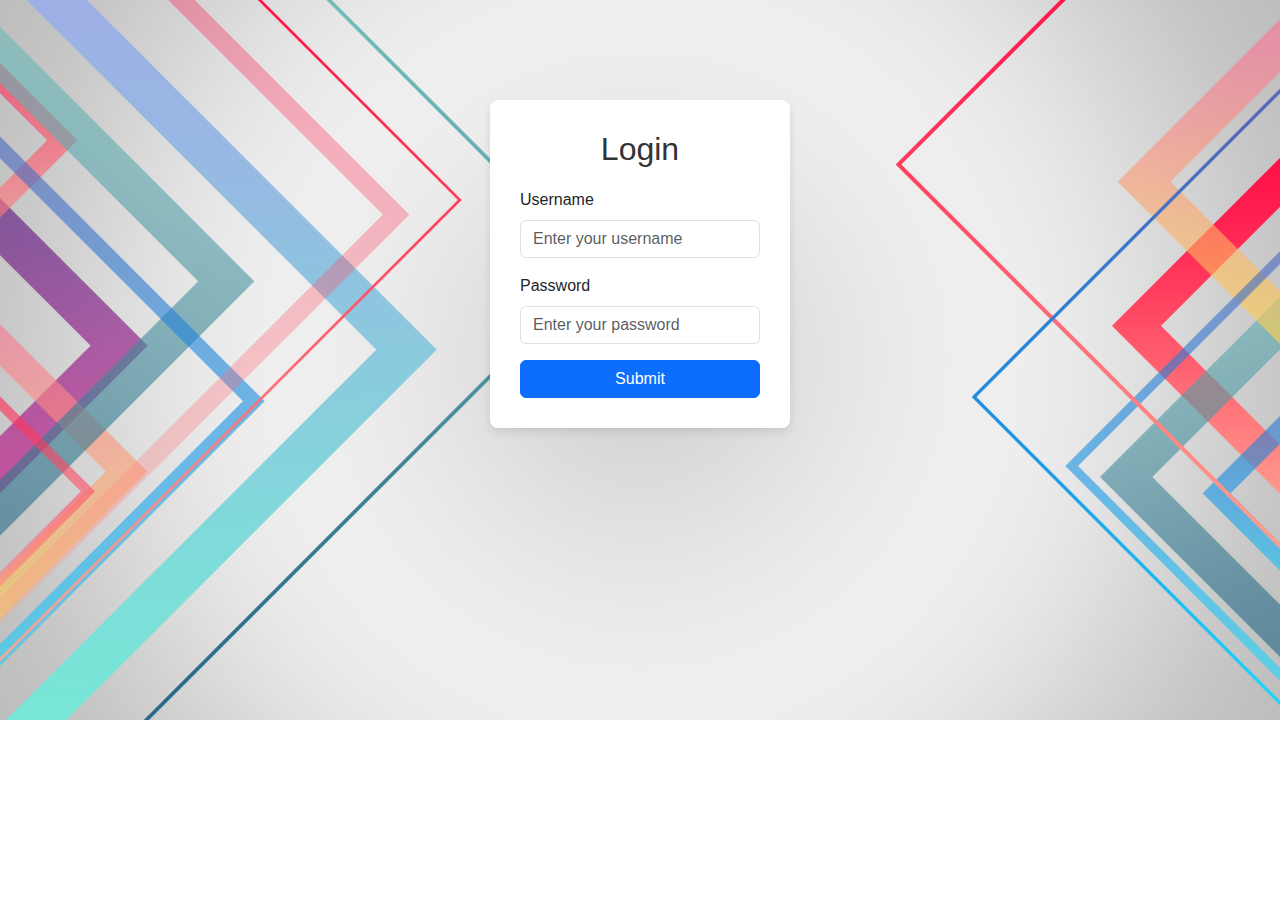
<file: index.html>
<!DOCTYPE html>
<html lang="en">
<head>
    <meta charset="UTF-8">
    <meta name="viewport" content="width=device-width, initial-scale=1.0">
    <title>Login</title>
    <link href="https://cdn.jsdelivr.net/npm/bootstrap@5.3.3/dist/css/bootstrap.min.css" rel="stylesheet" integrity="sha384-QWTKZyjpPEjISv5WaRU9OFeRpok6YctnYmDr5pNlyT2bRjXh0JMhjY6hW+ALEwIH" crossorigin="anonymous">
    <link rel="preconnect" href="https://fonts.googleapis.com">
    <link rel="preconnect" href="https://fonts.gstatic.com" crossorigin>
    <link href="https://fonts.googleapis.com/css2?family=Inter:ital,opsz,wght@0,14..32,100..900;1,14..32,100..900&family=Poppins:ital,wght@0,100;0,200;0,300;0,400;0,500;0,600;0,700;0,800;0,900;1,100;1,200;1,300;1,400;1,500;1,600;1,700;1,800;1,900&display=swap" rel="stylesheet">
    <link href="style.css" rel="stylesheet">
</head>
<body>
    <div class="login-container">
        <h2 id="text">Login</h2>
        <form onsubmit="return validate(event)">
            <!-- Username Field -->
            <div class="mb-3">
                <label for="user" class="form-label">Username</label>
                <input type="text" class="form-control" id="user" placeholder="Enter your username" required>
                <div id="err1" class="error"></div>
            </div>
            <!-- Password Field -->
            <div class="mb-3">
                <label for="pass" class="form-label">Password</label>
                <input type="password" class="form-control" id="pass" placeholder="Enter your password" required>
                <div id="err2" class="error"></div>
            </div>
            <!-- Submit Button -->
            <button type="submit" class="btn btn-primary w-100">Submit</button>
        </form>
    </div>

    <script src="script.js"></script>


</body>
</html>
</file>
<file: style.css>
/* Global styles */
body {
    font-family: Arial, sans-serif;
    background-image: url("/img/White-Color-Abstract-Background-4k-Download.png");
    background-repeat: no-repeat;
    background-size: 100%;
    margin: 0;
    padding: 0;
}

/* Login container styling */
.login-container {
    width: 300px;
    padding: 30px;
    margin: 100px auto;
    background-color: white;
    border-radius: 8px;
    box-shadow: 0 4px 8px rgba(0, 0, 0, 0.1);
}

/* Heading styling */
h2 {
    text-align: center;
    margin-bottom: 20px;
    color: #333;
}

/* Input field group styling */
.input-group {
    margin-bottom: 15px;
}

.input-group label {
    font-size: 14px;
    color: #070707;
    display: block;
}

.input-group input {
    width: 100%;
    padding: 10px;
    font-size: 14px;
    border: 1px solid #ccc;
    border-radius: 4px;
}

/* Submit button styling */
.input-group input[type="submit"] {
    background-color: #674abd;
    color: white;
    border: none;
    cursor: pointer;
}

.input-group input[type="submit"]:hover {
    background-color: #719e73;
}

/* Forgot password link styling */
.forgot-password {
    text-align: center;
    margin-top: 10px;
}

.forgot-password a {
    color: #007BFF;
    text-decoration: none;
}

.forgot-password a:hover {
    text-decoration: underline;
}
</file>
